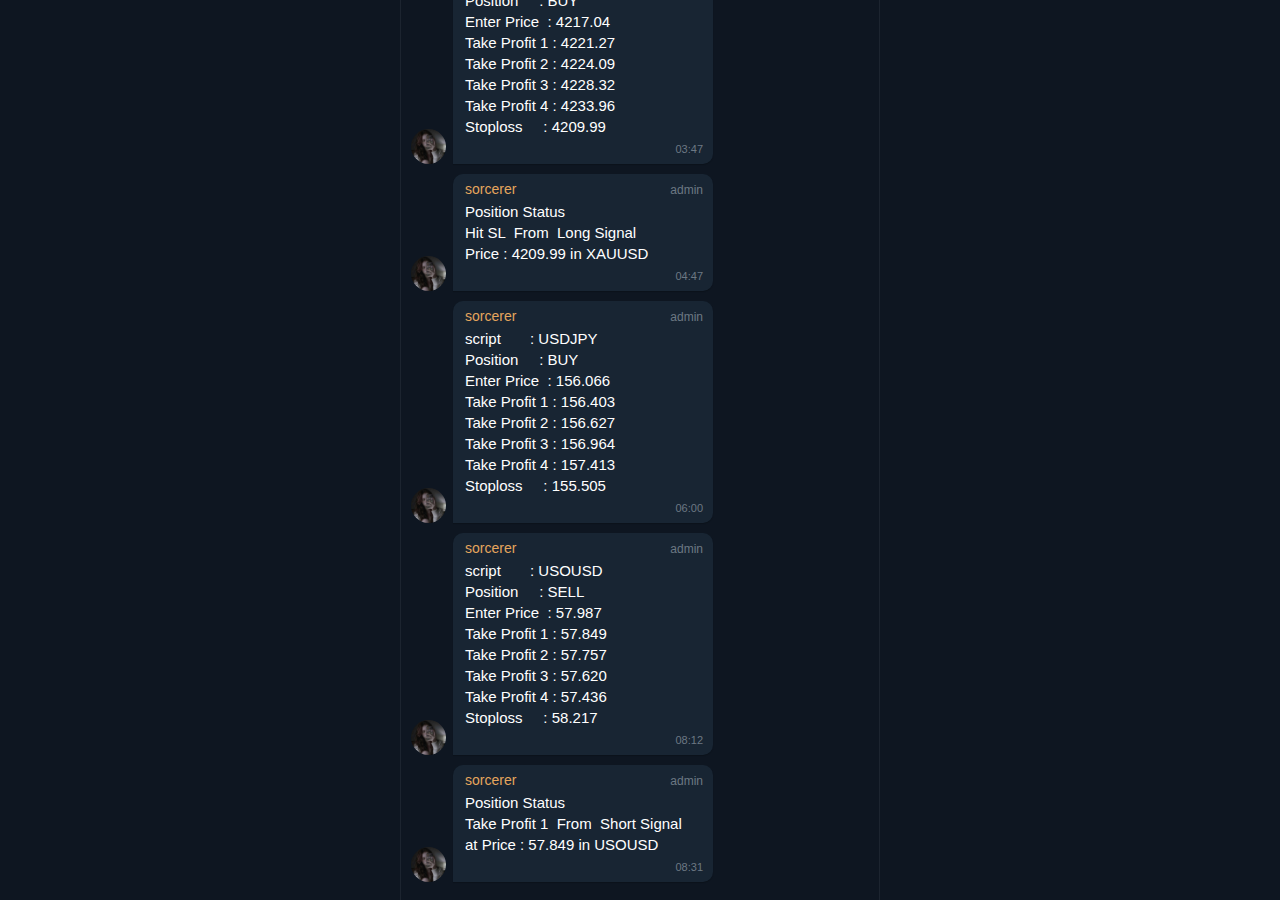
<file: pre.html>
<!DOCTYPE html>
<html lang="en">
<head>
    <meta charset="UTF-8">
    <meta name="viewport" content="width=device-width, initial-scale=1.0">
    <title>Sorcerer Channel Replica</title>
    <style>
        /* --- RESET & BASICS --- */
        * {
            box-sizing: border-box;
            margin: 0;
            padding: 0;
            font-family: 'Roboto', -apple-system, BlinkMacSystemFont, "Segoe UI", Helvetica, Arial, sans-serif;
        }

        body {
            background-color: #0e1621; /* Telegram Dark BG */
            display: flex;
            justify-content: center;
            height: 100vh;
            color: white;
            overflow: hidden;
        }

        /* --- CONTAINER --- */
        .chat-container {
            width: 100%;
            max-width: 480px; /* Mobile width mockup */
            background-color: #0e1621;
            /* Optional: Add a subtle pattern if you want exact texture */
            background-image: url('https://web.telegram.org/img/bg_0.png');
            background-blend-mode: overlay;
            display: flex;
            flex-direction: column;
            position: relative;
            height: 100%;
            border-left: 1px solid #1c242f;
            border-right: 1px solid #1c242f;
        }

        /* --- CHAT AREA --- */
        .chat-area {
            flex: 1;
            overflow-y: auto;
            padding: 10px;
            display: flex;
            flex-direction: column;
            gap: 2px; /* Close grouping */
        }

        /* Scrollbar customization */
        .chat-area::-webkit-scrollbar {
            width: 5px;
        }
        .chat-area::-webkit-scrollbar-thumb {
            background: #2b3642; 
            border-radius: 3px;
        }

        /* --- MESSAGE ROW --- */
        .message-row {
            display: flex;
            align-items: flex-end;
            margin-bottom: 8px;
            max-width: 95%;
        }

        /* --- AVATAR --- */
        .avatar-col {
            width: 42px;
            flex-shrink: 0;
            display: flex;
            align-items: flex-end;
        }

        .avatar {
            width: 35px;
            height: 35px;
            border-radius: 50%;
            overflow: hidden;
        }
        .avatar img {
            width: 100%;
            height: 100%;
            object-fit: cover;
        }

        /* --- BUBBLE --- */
        .bubble {
            background-color: #182533;
            padding: 6px 10px 6px 12px;
            border-radius: 10px 10px 10px 0; /* Tail bottom left */
            position: relative;
            box-shadow: 0 1px 1px rgba(0,0,0,0.2);
            font-size: 15px;
            line-height: 1.4;
            color: white;
            min-width: 260px;
        }

        /* Header: Name and Rank */
        .bubble-header {
            display: flex;
            justify-content: space-between;
            align-items: baseline;
            margin-bottom: 2px;
        }

        .sender-name {
            color: #e5a55d; /* Gold/Orange color from video */
            font-weight: 500;
            font-size: 14px;
            cursor: pointer;
        }

        .sender-tag {
            color: #6c7883;
            font-size: 12px;
        }

        /* Message Text */
        .bubble-content {
            white-space: pre-wrap; /* Preserves line breaks */
            word-wrap: break-word;
        }

        /* Metadata (Time) */
        .meta {
            float: right;
            margin-left: 10px;
            margin-top: 5px;
            font-size: 11px;
            color: #6c7883;
            display: flex;
            align-items: center;
            gap: 2px;
        }

        /* Reaction (Heart) */
        .reaction {
            position: absolute;
            bottom: -8px;
            right: -5px;
            background: #2b353f;
            border-radius: 10px;
            padding: 2px 5px;
            font-size: 12px;
            border: 2px solid #0e1621;
        }

        /* --- DATE DIVIDER --- */
        .date-divider {
            align-self: center;
            background-color: rgba(0, 0, 0, 0.3);
            color: #fff;
            padding: 4px 12px;
            border-radius: 12px;
            font-size: 12px;
            font-weight: 600;
            margin: 15px 0;
            backdrop-filter: blur(2px);
        }

    </style>
</head>
<body>

<div class="chat-container">
    <div class="chat-area" id="chatArea">

        <div class="message-row">
            <div class="avatar-col"><div class="avatar"><img src="assets/favicon.jpg" alt="Freya"></div></div>
            <div class="bubble">
                <div class="bubble-header">
                    <span class="sender-name">sorcerer</span>
                    <span class="sender-tag">admin</span>
                </div>
                <div class="bubble-content">Position Status
Take Profit 2  From  Long Signal
at Price : 58.285 in USOUSD</div>
                <div class="meta">18:22</div>
            </div>
        </div>

        <div class="message-row">
            <div class="avatar-col"><div class="avatar"><img src="assets/favicon.jpg" alt="Freya"></div></div>
            <div class="bubble">
                <div class="bubble-content">Position Status
Take Profit 2  From  Short Signal
at Price : 4195.74 in XAUUSD</div>
                <div class="meta">18:24</div>
            </div>
        </div>

        <div class="message-row">
            <div class="avatar-col"><div class="avatar"><img src="assets/favicon.jpg" alt="Freya"></div></div>
            <div class="bubble">
                <div class="bubble-header">
                    <span class="sender-name">sorcerer</span>
                    <span class="sender-tag">admin</span>
                </div>
                <div class="bubble-content">Position Status
Take Profit 3  From  Short Signal
at Price : 4192.50 in XAUUSD</div>
                <div class="meta">18:40</div>
            </div>
        </div>

        <div class="message-row">
            <div class="avatar-col"><div class="avatar"><img src="assets/favicon.jpg" alt="Freya"></div></div>
            <div class="bubble">
                <div class="bubble-content">Position Status
Take Profit 3  From  Long Signal
at Price : 58.486 in USOUSD</div>
                <div class="meta">18:40</div>
            </div>
        </div>

        <div class="message-row">
            <div class="avatar-col"><div class="avatar"><img src="assets/favicon.jpg" alt="Freya"></div></div>
            <div class="bubble">
                <div class="bubble-header">
                    <span class="sender-name">script</span>
                    <span class="sender-tag">: DJ30</span>
                </div>
                <div class="bubble-content">Position      : SELL
Enter Price   : 47752.58
Take Profit 1 : 47656.31
Take Profit 2 : 47592.12
Take Profit 3 : 47495.85
Take Profit 4 : 47367.48
Stoploss      : 47913.04</div>
                <div class="meta">18:45</div>
                <div class="reaction">❤️</div>
            </div>
        </div>

        <div class="message-row">
            <div class="avatar-col"><div class="avatar"><img src="assets/favicon.jpg" alt="Freya"></div></div>
            <div class="bubble">
                <div class="bubble-header">
                    <span class="sender-name">sorcerer</span>
                    <span class="sender-tag">admin</span>
                </div>
                <div class="bubble-content">script       : XAUUSD
Position     : BUY
Enter Price  : 4211.48
Take Profit 1 : 4218.66
Take Profit 2 : 4223.45
Take Profit 3 : 4230.63
Take Profit 4 : 4240.21
Stoploss     : 4199.51</div>
                <div class="meta">19:01</div>
            </div>
        </div>

         <div class="message-row">
            <div class="avatar-col"><div class="avatar"><img src="assets/favicon.jpg" alt="Freya"></div></div>
            <div class="bubble">
                <div class="bubble-header">
                    <span class="sender-name">script</span>
                    <span class="sender-tag">: DJ30</span>
                </div>
                <div class="bubble-content">Position      : BUY
Enter Price   : 47866.58
Take Profit 1 : 47989.24
Take Profit 2 : 48071.02
Take Profit 3 : 48193.68
Take Profit 4 : 48357.23
Stoploss      : 47662.14</div>
                <div class="meta">19:05</div>
            </div>
        </div>

        <div class="message-row">
            <div class="avatar-col"><div class="avatar"><img src="assets/favicon.jpg" alt="Freya"></div></div>
            <div class="bubble">
                <div class="bubble-header">
                    <span class="sender-name">sorcerer</span>
                    <span class="sender-tag">admin</span>
                </div>
                <div class="bubble-content">script       : XAUUSD
Position     : SELL
Enter Price  : 4197.44
Take Profit 1 : 4185.24
Take Profit 2 : 4177.10
Take Profit 3 : 4164.90
Take Profit 4 : 4148.64
Stoploss     : 4217.78</div>
                <div class="meta">19:29</div>
            </div>
        </div>

        <div class="message-row">
            <div class="avatar-col"><div class="avatar"><img src="assets/favicon.jpg" alt="Freya"></div></div>
            <div class="bubble">
                <div class="bubble-content">Position Status
Take Profit 1  From  Long Signal
at Price : 47989.24 in DJ30</div>
                <div class="meta">19:34</div>
            </div>
        </div>

        <div class="message-row">
            <div class="avatar-col"><div class="avatar"><img src="assets/favicon.jpg" alt="Freya"></div></div>
            <div class="bubble">
                <div class="bubble-content">Position Status
Take Profit 2  From  Long Signal
at Price : 48071.02 in DJ30</div>
                <div class="meta">19:35</div>
            </div>
        </div>

        <div class="message-row">
            <div class="avatar-col"><div class="avatar"><img src="assets/favicon.jpg" alt="Freya"></div></div>
            <div class="bubble">
                <div class="bubble-content">Position Status
Take Profit 1  From  Short Signal
at Price : 4185.24 in XAUUSD</div>
                <div class="meta">19:41</div>
            </div>
        </div>

        <div class="message-row">
            <div class="avatar-col"><div class="avatar"><img src="assets/favicon.jpg" alt="Freya"></div></div>
            <div class="bubble">
                <div class="bubble-header">
                    <span class="sender-name">script</span>
                    <span class="sender-tag">: BTCUSD</span>
                </div>
                <div class="bubble-content">Position      : BUY
Enter Price   : 93420.79
Take Profit 1 : 94440.16
Take Profit 2 : 95119.74
Take Profit 3 : 96139.10
Take Profit 4 : 97498.26
Stoploss      : 91721.84</div>
                <div class="meta">20:09</div>
            </div>
        </div>

        <div class="message-row">
            <div class="avatar-col"><div class="avatar"><img src="assets/favicon.jpg" alt="Freya"></div></div>
            <div class="bubble">
                <div class="bubble-header">
                    <span class="sender-name">sorcerer</span>
                    <span class="sender-tag">admin</span>
                </div>
                <div class="bubble-content">script       : ETHUSD
Position     : SELL
Enter Price  : 3358.76
Take Profit 1 : 3283.58
Take Profit 2 : 3233.46
Take Profit 3 : 3158.27
Take Profit 4 : 3058.03
Stoploss     : 3484.06</div>
                <div class="meta">20:55</div>
            </div>
        </div>

        <div class="message-row">
            <div class="avatar-col"><div class="avatar"><img src="assets/favicon.jpg" alt="Freya"></div></div>
            <div class="bubble">
                <div class="bubble-header">
                    <span class="sender-name">sorcerer</span>
                    <span class="sender-tag">admin</span>
                </div>
                <div class="bubble-content">script       : USOUSD
Position     : SELL
Enter Price  : 58.881
Take Profit 1 : 58.769
Take Profit 2 : 58.695
Take Profit 3 : 58.583
Take Profit 4 : 58.434
Stoploss     : 59.067</div>
                <div class="meta">23:12</div>
            </div>
        </div>

        <div class="date-divider">December 11</div>

        <div class="message-row">
            <div class="avatar-col"><div class="avatar"><img src="assets/favicon.jpg" alt="Freya"></div></div>
            <div class="bubble">
                <div class="bubble-header">
                    <span class="sender-name">sorcerer</span>
                    <span class="sender-tag">admin</span>
                </div>
                <div class="bubble-content">Position Status
Take Profit 1  From  Short Signal
at Price : 3283.58 in ETHUSD</div>
                <div class="meta">00:39</div>
            </div>
        </div>

        <div class="message-row">
            <div class="avatar-col"><div class="avatar"><img src="assets/favicon.jpg" alt="Freya"></div></div>
            <div class="bubble">
                <div class="bubble-header">
                    <span class="sender-name">sorcerer</span>
                    <span class="sender-tag">admin</span>
                </div>
                <div class="bubble-content">script       : XAUUSD
Position     : BUY
Enter Price  : 4217.04
Take Profit 1 : 4221.27
Take Profit 2 : 4224.09
Take Profit 3 : 4228.32
Take Profit 4 : 4233.96
Stoploss     : 4209.99</div>
                <div class="meta">03:47</div>
            </div>
        </div>

        <div class="message-row">
            <div class="avatar-col"><div class="avatar"><img src="assets/favicon.jpg" alt="Freya"></div></div>
            <div class="bubble">
                <div class="bubble-header">
                    <span class="sender-name">sorcerer</span>
                    <span class="sender-tag">admin</span>
                </div>
                <div class="bubble-content">Position Status
Hit SL  From  Long Signal
Price : 4209.99 in XAUUSD</div>
                <div class="meta">04:47</div>
            </div>
        </div>

        <div class="message-row">
            <div class="avatar-col"><div class="avatar"><img src="assets/favicon.jpg" alt="Freya"></div></div>
            <div class="bubble">
                <div class="bubble-header">
                    <span class="sender-name">sorcerer</span>
                    <span class="sender-tag">admin</span>
                </div>
                <div class="bubble-content">script       : USDJPY
Position     : BUY
Enter Price  : 156.066
Take Profit 1 : 156.403
Take Profit 2 : 156.627
Take Profit 3 : 156.964
Take Profit 4 : 157.413
Stoploss     : 155.505</div>
                <div class="meta">06:00</div>
            </div>
        </div>

        <div class="message-row">
            <div class="avatar-col"><div class="avatar"><img src="assets/favicon.jpg" alt="Freya"></div></div>
            <div class="bubble">
                <div class="bubble-header">
                    <span class="sender-name">sorcerer</span>
                    <span class="sender-tag">admin</span>
                </div>
                <div class="bubble-content">script       : USOUSD
Position     : SELL
Enter Price  : 57.987
Take Profit 1 : 57.849
Take Profit 2 : 57.757
Take Profit 3 : 57.620
Take Profit 4 : 57.436
Stoploss     : 58.217</div>
                <div class="meta">08:12</div>
            </div>
        </div>

        <div class="message-row">
            <div class="avatar-col"><div class="avatar"><img src="assets/favicon.jpg" alt="Freya"></div></div>
            <div class="bubble">
                <div class="bubble-header">
                    <span class="sender-name">sorcerer</span>
                    <span class="sender-tag">admin</span>
                </div>
                <div class="bubble-content">Position Status
Take Profit 1  From  Short Signal
at Price : 57.849 in USOUSD</div>
                <div class="meta">08:31</div>
            </div>
        </div>

    </div>
</div>

<script>
    // Auto-scroll to the bottom on load to mimic the video state
    const chatArea = document.getElementById('chatArea');
    chatArea.scrollTop = chatArea.scrollHeight;
</script>

</body>
</html>
</file>
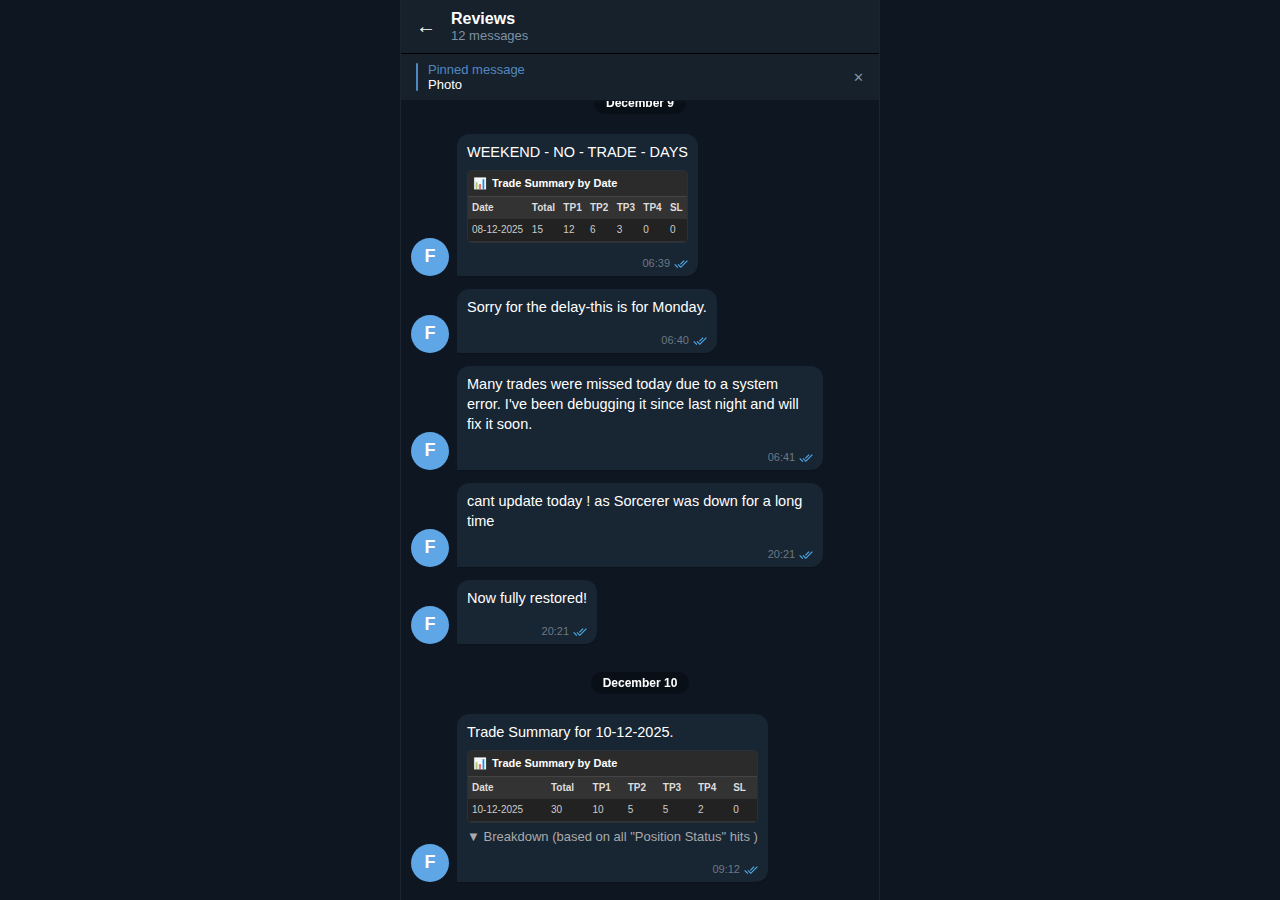
<file: ref.html>
<!DOCTYPE html>
<html lang="en">
<head>
    <meta charset="UTF-8">
    <meta name="viewport" content="width=device-width, initial-scale=1.0">
    <title>Reviews Chat Replica</title>
    <style>
        /* --- RESET & BASICS --- */
        * {
            box-sizing: border-box;
            margin: 0;
            padding: 0;
            font-family: 'Roboto', -apple-system, BlinkMacSystemFont, "Segoe UI", Helvetica, Arial, sans-serif;
        }

        body {
            background-color: #0e1621; /* Deep dark background */
            display: flex;
            justify-content: center;
            height: 100vh;
            color: white;
            overflow: hidden;
        }

        /* --- CONTAINER --- */
        .chat-container {
            width: 100%;
            max-width: 480px; /* Mobile width */
            background-color: #0e1621;
            background-image: url('https://web.telegram.org/img/bg_0.png'); /* Subtle pattern if available, else fallback color */
            background-blend-mode: overlay;
            display: flex;
            flex-direction: column;
            position: relative;
            height: 100%;
            border-left: 1px solid #1c242f;
            border-right: 1px solid #1c242f;
        }

        /* --- HEADER --- */
        .header {
            background-color: #17212b;
            padding: 10px 15px;
            display: flex;
            align-items: center;
            border-bottom: 1px solid #000;
            z-index: 10;
            cursor: pointer;
        }

        .header-info {
            display: flex;
            flex-direction: column;
        }

        .header-title {
            font-weight: 600;
            font-size: 16px;
        }

        .header-subtitle {
            font-size: 13px;
            color: #7f91a4;
        }

        /* --- PINNED MESSAGE --- */
        .pinned-bar {
            background-color: #17212b;
            padding: 8px 15px;
            display: flex;
            align-items: center;
            border-bottom: 1px solid #0e1621;
            font-size: 13px;
            cursor: pointer;
        }

        .pinned-line {
            width: 2px;
            height: 28px;
            background-color: #5288c1;
            margin-right: 10px;
            border-radius: 2px;
        }

        .pinned-content h4 {
            color: #5288c1;
            font-weight: 500;
            font-size: 13px;
        }

        .pinned-content p {
            color: #fff;
            font-size: 13px;
        }

        /* --- CHAT AREA --- */
        .chat-area {
            flex: 1;
            overflow-y: auto;
            padding: 10px;
            display: flex;
            flex-direction: column;
            gap: 5px;
        }

        /* Scrollbar customization */
        .chat-area::-webkit-scrollbar {
            width: 4px;
        }
        .chat-area::-webkit-scrollbar-thumb {
            background: #2b3642; 
        }

        /* --- DATE DIVIDERS --- */
        .date-divider {
            align-self: center;
            background-color: rgba(0, 0, 0, 0.3);
            color: #fff;
            padding: 4px 12px;
            border-radius: 12px;
            font-size: 12px;
            font-weight: 600;
            margin: 15px 0;
            backdrop-filter: blur(2px);
        }

        /* --- MESSAGE ROW --- */
        .message-row {
            display: flex;
            align-items: flex-end;
            margin-bottom: 8px;
            max-width: 90%;
        }

        .avatar {
            width: 38px;
            height: 38px;
            background-color: #5ea6e5;
            color: white;
            border-radius: 50%;
            display: flex;
            align-items: center;
            justify-content: center;
            font-weight: bold;
            font-size: 18px;
            margin-right: 8px;
            flex-shrink: 0;
        }

        .bubble {
            background-color: #182533;
            padding: 8px 10px 8px 10px;
            border-radius: 12px 12px 12px 0; /* Tail bottom left */
            position: relative;
            box-shadow: 0 1px 1px rgba(0,0,0,0.2);
            font-size: 14.5px;
            line-height: 1.4;
            color: white;
            word-wrap: break-word;
        }

        /* Image/Table Mockup Container */
        .image-container {
            background-color: #1b212d;
            border-radius: 4px;
            overflow: hidden;
            margin-bottom: 5px;
            border: 1px solid #28303a;
        }
        
        /* Simulating the Trade Summary Table Image */
        .trade-table {
            width: 100%;
            border-collapse: collapse;
            font-size: 10px;
            font-family: monospace;
            background: #222;
        }
        .trade-table th {
            background-color: #333;
            color: #ddd;
            padding: 4px;
            text-align: left;
        }
        .trade-table td {
            border-bottom: 1px solid #333;
            padding: 4px;
            color: #ccc;
        }
        .trade-title {
            background: #2b2b2b;
            color: #fff;
            padding: 5px;
            font-size: 11px;
            font-weight: bold;
            border-bottom: 1px solid #444;
            display: flex;
            align-items: center;
            gap: 5px;
        }
        .icon-trade {
            color: #d9534f; /* Reddish icon color */
        }

        /* Text Content */
        .bubble p {
            margin-bottom: 8px;
        }

        .bubble a {
            color: #64b5ef;
            text-decoration: none;
            word-break: break-all;
        }

        /* Link Preview Box */
        .link-preview {
            border-left: 2px solid #5288c1;
            padding-left: 8px;
            margin-top: 5px;
            margin-bottom: 5px;
        }
        .link-title {
            color: #5288c1;
            font-weight: 600;
            font-size: 14px;
        }
        .link-desc {
            font-size: 13px;
            color: #cfd4d9;
        }

        /* Time & Status */
        .meta {
            float: right;
            margin-left: 10px;
            margin-top: 4px;
            display: flex;
            align-items: center;
            gap: 4px;
            font-size: 11px;
            color: #6c7883;
            position: relative;
            top: 4px;
        }

        /* Double Tick SVG */
        .ticks {
            width: 14px;
            height: 14px;
        }
        .ticks path {
            fill: #4fabeb; /* Read color */
        }
        .ticks.unread path {
            fill: #6c7883;
        }

        /* --- SPECIFIC HELPERS --- */
        .code-block {
            font-family: monospace;
            background: #111;
            padding: 5px;
            border-radius: 4px;
            color: #a9b7c6;
            font-size: 12px;
            white-space: pre-wrap;
        }

    </style>
</head>
<body>

<div class="chat-container">
    
    <div class="header">
        <div style="margin-right: 15px; font-size: 20px;">←</div>
        <div class="header-info">
            <div class="header-title">Reviews</div>
            <div class="header-subtitle">12 messages</div>
        </div>
        <div style="margin-left: auto; width: 30px; height: 30px; border-radius: 50%; overflow: hidden;">
            </div>
    </div>

    <div class="pinned-bar">
        <div class="pinned-line"></div>
        <div class="pinned-content">
            <h4>Pinned message</h4>
            <p>Photo</p>
        </div>
        <div style="margin-left: auto; color: #7f91a4;">✕</div>
    </div>

    <div class="chat-area" id="chatArea">

        <div class="date-divider">December 2</div>

        <div class="message-row">
            <div class="avatar">F</div>
            <div class="bubble">
                <div class="image-container">
                    <div class="trade-title"><span class="icon-trade">📊</span> Trade Summary by Date</div>
                    <table class="trade-table">
                        <tr><th>Date</th><th>Total</th><th>TP1</th><th>TP2</th><th>TP3</th><th>TP4</th><th>SL</th></tr>
                        <tr><td>02-12-2025</td><td>17</td><td>8</td><td>8</td><td>5</td><td>3</td><td>1</td></tr>
                    </table>
                </div>
                <div class="meta">
                    <span class="time"></span> </div>
            </div>
        </div>

        <div class="date-divider">December 3</div>

        <div class="message-row">
            <div class="avatar">F</div>
            <div class="bubble">
                <div class="image-container">
                    <div class="trade-title"><span class="icon-trade">📊</span> Trade Summary by Date</div>
                    <table class="trade-table">
                        <tr><th>Date</th><th>Total</th><th>TP1</th><th>TP2</th><th>TP3</th><th>TP4</th><th>SL</th></tr>
                        <tr><td>03-12-2025</td><td>17</td><td>8</td><td>8</td><td>6</td><td>4</td><td>4</td></tr>
                    </table>
                </div>
                <div class="meta">
                    <span class="time">19:39</span>
                    <svg class="ticks" viewBox="0 0 24 24"><path d="M9 16.17L4.83 12l-1.42 1.41L9 19 21 7l-1.41-1.41L9 16.17z"/></svg>
                </div>
            </div>
        </div>

        <div class="date-divider">December 4</div>

        <div class="message-row">
            <div class="avatar">F</div>
            <div class="bubble">
                <p>To clarify: time zones and day/night cycles apply to us, not to the algorithms. Some trades continue into the next day or even for two days, so their TPs may be hit on later days. The screenshots I've been sharing don't fully reflect that.</p>
                <p>Here's how the calculation currently works:</p>
                <p>For 3 Dec, I collected all messages from 12:00 AM UTC until 7:39 PM and fed them to GPT. GPT only reads the text and counts occurrences, for example:</p>
                <div class="code-block">TP1 hit 8 times
TP2 hit 8 times
TP3 hit 6 times
TP4 hit 4 times

SL hit 4 times</div>
                <p>Based on that, it generates the table.<br>But here's what actually happens:</p>
                <div class="code-block">Out of 17 trades:
SL: 4
TP1: 8
TP2: 8 (all TP1 trades continued to TP2)
TP3: 6 (2 trades didn't reach TP3)
TP4: 4 (2 trades didn't reach TP4)</div>
                <p>This means the calculations don't add up to 17 trades (4 + 8 = 17).<br>So what about the remaining five?<br>👉 Five trades are still running.<br>👉 Some trades hit their TPs on the next day, not the day of the message.</p>
                <p>Because of this, the result screenshots I've been sending aren't reliable. I need to think of a better way to capture and evaluate the data.</p>
                <div class="meta">
                    <span class="time">09:02</span>
                    <svg class="ticks" viewBox="0 0 24 24"><path d="M18 7l-1.41-1.41-6.34 6.34 1.41 1.41L18 7zm4.24-1.41L11.66 16.17 7.48 12l-1.41 1.41L11.66 19l12-12-1.42-1.41zM.41 13.41L6 19l1.41-1.41L1.83 12 .41 13.41z"/></svg>
                </div>
            </div>
        </div>

        <div class="message-row">
            <div class="avatar">F</div>
            <div class="bubble">
                <p>So made a Doc - showing performance of last 3 days : If you have a brain, and its working, then have a read:</p>
                <a href="https://docs.google.com/document/d/1PvFRjjB63vnI6i5LjCt0HSdqT4olTzKupcAF2vnVe3Y/edit?tab=t.0"target="_blank">https://docs.google.com/document/d/1PvFRjjB63vnl6l5ljC10HSdqt4oITzKupcAF2VnVe3Y/edit?tab=t.0</a>
                <div class="link-preview">
                    <div class="link-title">Google Docs</div>
                    <div class="link-desc">Performance Review - Dec 2025</div>
                </div>
                <div class="meta">
                    <span class="time">10:57</span>
                    <svg class="ticks" viewBox="0 0 24 24"><path d="M18 7l-1.41-1.41-6.34 6.34 1.41 1.41L18 7zm4.24-1.41L11.66 16.17 7.48 12l-1.41 1.41L11.66 19l12-12-1.42-1.41zM.41 13.41L6 19l1.41-1.41L1.83 12 .41 13.41z"/></svg>
                </div>
            </div>
        </div>

        <div class="date-divider">December 5</div>

        <div class="message-row">
            <div class="avatar">F</div>
            <div class="bubble">
                <p>a bit late with new type of fixed review style</p>
                <div class="image-container" style="margin-top: 5px;">
                     <div class="trade-title"><span class="icon-trade">📊</span> Trade Summary by Date</div>
                    <table class="trade-table">
                        <tr><th>Date</th><th>Total</th><th>TP1</th><th>TP2</th><th>TP3</th><th>TP4</th><th>SL</th></tr>
                        <tr><td>05-12-2025</td><td>30</td><td>13</td><td>11</td><td>7</td><td>5</td><td>2</td></tr>
                    </table>
                </div>
                <div class="meta">
                    <span class="time">03:12</span>
                    <svg class="ticks" viewBox="0 0 24 24"><path d="M18 7l-1.41-1.41-6.34 6.34 1.41 1.41L18 7zm4.24-1.41L11.66 16.17 7.48 12l-1.41 1.41L11.66 19l12-12-1.42-1.41zM.41 13.41L6 19l1.41-1.41L1.83 12 .41 13.41z"/></svg>
                </div>
            </div>
        </div>

         <div class="date-divider">December 9</div>

         <div class="message-row">
            <div class="avatar">F</div>
            <div class="bubble">
                <p>WEEKEND - NO - TRADE - DAYS</p>
                 <div class="image-container" style="margin-top: 5px;">
                     <div class="trade-title"><span class="icon-trade">📊</span> Trade Summary by Date</div>
                    <table class="trade-table">
                        <tr><th>Date</th><th>Total</th><th>TP1</th><th>TP2</th><th>TP3</th><th>TP4</th><th>SL</th></tr>
                        <tr><td>08-12-2025</td><td>15</td><td>12</td><td>6</td><td>3</td><td>0</td><td>0</td></tr>
                    </table>
                </div>
                <div class="meta">
                    <span class="time">06:39</span>
                    <svg class="ticks" viewBox="0 0 24 24"><path d="M18 7l-1.41-1.41-6.34 6.34 1.41 1.41L18 7zm4.24-1.41L11.66 16.17 7.48 12l-1.41 1.41L11.66 19l12-12-1.42-1.41zM.41 13.41L6 19l1.41-1.41L1.83 12 .41 13.41z"/></svg>
                </div>
            </div>
        </div>

        <div class="message-row">
            <div class="avatar">F</div>
            <div class="bubble">
                <p>Sorry for the delay-this is for Monday.</p>
                <div class="meta">
                    <span class="time">06:40</span>
                    <svg class="ticks" viewBox="0 0 24 24"><path d="M18 7l-1.41-1.41-6.34 6.34 1.41 1.41L18 7zm4.24-1.41L11.66 16.17 7.48 12l-1.41 1.41L11.66 19l12-12-1.42-1.41zM.41 13.41L6 19l1.41-1.41L1.83 12 .41 13.41z"/></svg>
                </div>
            </div>
        </div>

        <div class="message-row">
            <div class="avatar">F</div>
            <div class="bubble">
                <p>Many trades were missed today due to a system error. I've been debugging it since last night and will fix it soon.</p>
                <div class="meta">
                    <span class="time">06:41</span>
                    <svg class="ticks" viewBox="0 0 24 24"><path d="M18 7l-1.41-1.41-6.34 6.34 1.41 1.41L18 7zm4.24-1.41L11.66 16.17 7.48 12l-1.41 1.41L11.66 19l12-12-1.42-1.41zM.41 13.41L6 19l1.41-1.41L1.83 12 .41 13.41z"/></svg>
                </div>
            </div>
        </div>

        <div class="message-row">
            <div class="avatar">F</div>
            <div class="bubble">
                <p>cant update today ! as Sorcerer was down for a long time</p>
                <div class="meta">
                    <span class="time">20:21</span>
                    <svg class="ticks" viewBox="0 0 24 24"><path d="M18 7l-1.41-1.41-6.34 6.34 1.41 1.41L18 7zm4.24-1.41L11.66 16.17 7.48 12l-1.41 1.41L11.66 19l12-12-1.42-1.41zM.41 13.41L6 19l1.41-1.41L1.83 12 .41 13.41z"/></svg>
                </div>
            </div>
        </div>

        <div class="message-row">
            <div class="avatar">F</div>
            <div class="bubble">
                <p>Now fully restored!</p>
                <div class="meta">
                    <span class="time">20:21</span>
                    <svg class="ticks" viewBox="0 0 24 24"><path d="M18 7l-1.41-1.41-6.34 6.34 1.41 1.41L18 7zm4.24-1.41L11.66 16.17 7.48 12l-1.41 1.41L11.66 19l12-12-1.42-1.41zM.41 13.41L6 19l1.41-1.41L1.83 12 .41 13.41z"/></svg>
                </div>
            </div>
        </div>

         <div class="date-divider">December 10</div>

         <div class="message-row">
            <div class="avatar">F</div>
            <div class="bubble">
                <p>Trade Summary for 10-12-2025.</p>
                <div class="image-container" style="margin-top: 5px;">
                     <div class="trade-title"><span class="icon-trade">📊</span> Trade Summary by Date</div>
                    <table class="trade-table">
                        <tr><th>Date</th><th>Total</th><th>TP1</th><th>TP2</th><th>TP3</th><th>TP4</th><th>SL</th></tr>
                        <tr><td>10-12-2025</td><td>30</td><td>10</td><td>5</td><td>5</td><td>2</td><td>0</td></tr>
                    </table>
                </div>
                <p style="font-size: 13px; color: #aaa;">▼ Breakdown (based on all "Position Status" hits )</p>
                <div class="meta">
                    <span class="time">09:12</span>
                    <svg class="ticks" viewBox="0 0 24 24"><path d="M18 7l-1.41-1.41-6.34 6.34 1.41 1.41L18 7zm4.24-1.41L11.66 16.17 7.48 12l-1.41 1.41L11.66 19l12-12-1.42-1.41zM.41 13.41L6 19l1.41-1.41L1.83 12 .41 13.41z"/></svg>
                </div>
            </div>
        </div>

    </div>
</div>

<script>
    // Scroll to bottom immediately to mimic the video state
    const chatArea = document.getElementById('chatArea');
    chatArea.scrollTop = chatArea.scrollHeight;
</script>

</body>
</html>
</file>
